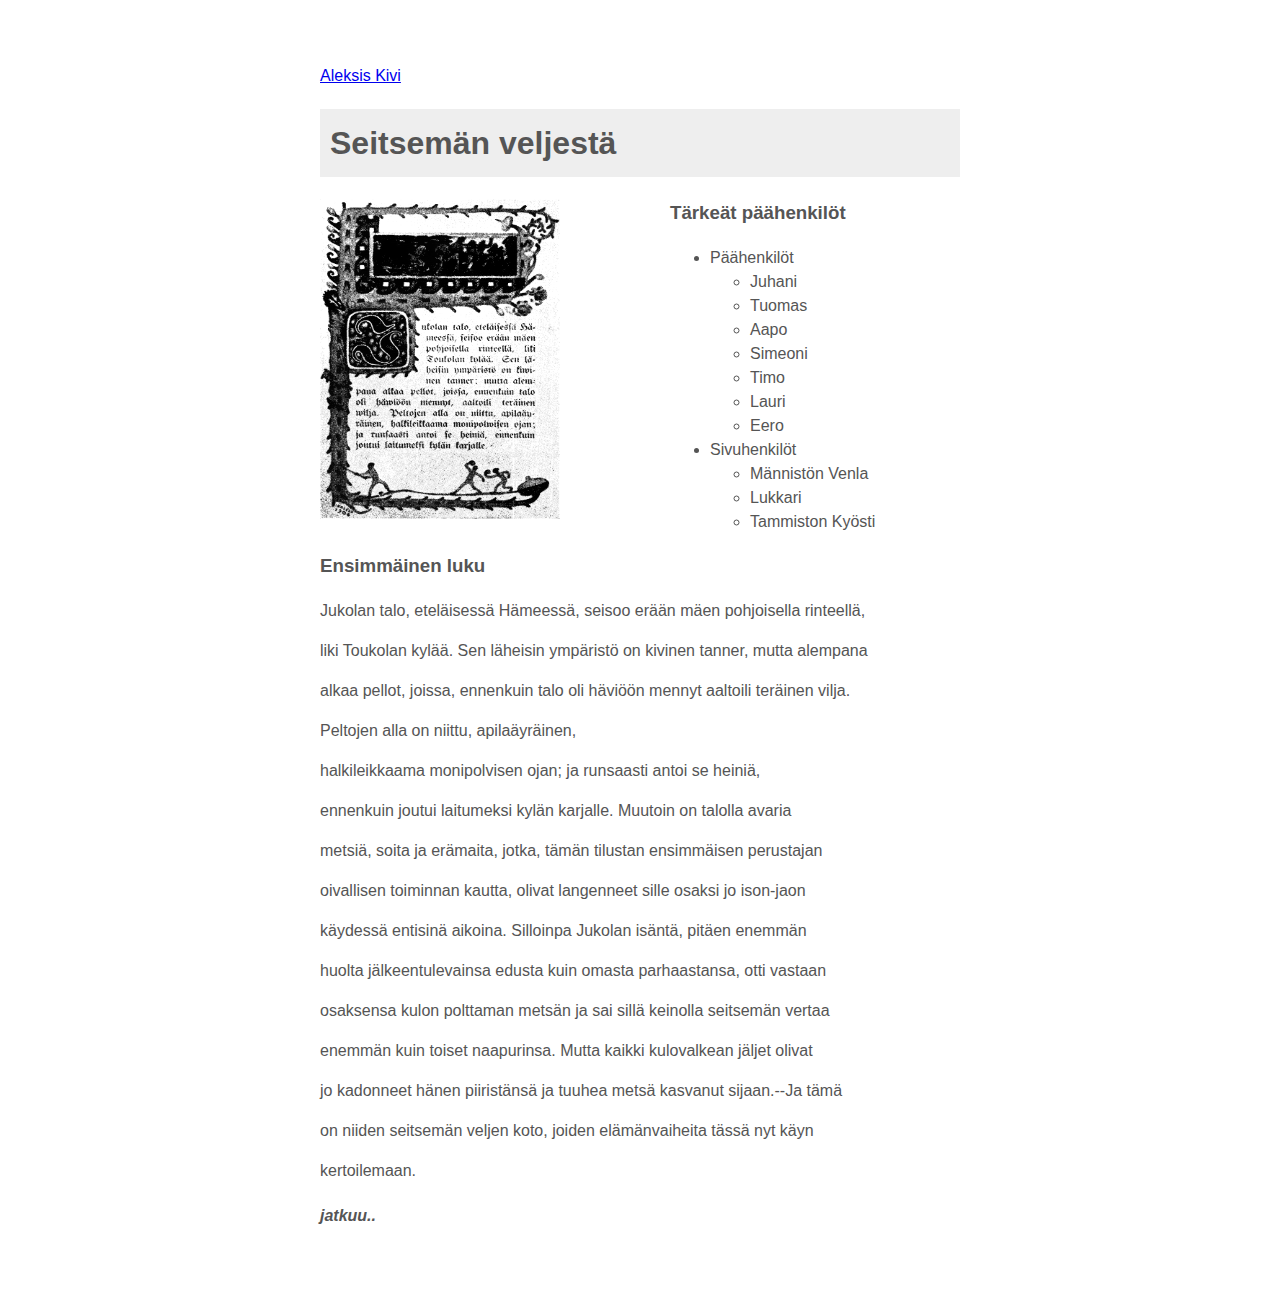
<file: index.html>
<!DOCTYPE html>
<html>

  <head>
    <meta charset="utf-8">
    <title>Lapio website</title>
    <link rel="stylesheet" href="style.css">
  </head>

  <body>
    <!--Tee tehtävät tänne-->
    <a href="kirjailija.html">Aleksis Kivi</a>
    <h1 class="otsikko" >Seitsemän veljestä</h1>
    <!--kuvassa seitsemän veljestä -kirjan ensimmäinen sivu-->
    <img class="kuva" src="./assets/Seitsemän_veljestä.png" alt="Sivun kuva" height="320" width="240" />
    <div class="container">
      <h3>Tärkeät päähenkilöt</h3>
      <ul>
        <li>Päähenkilöt</li>
        <ul>
          <li>Juhani</li>
          <li>Tuomas</li>
          <li>Aapo</li>
          <li>Simeoni</li>
          <li>Timo</li>
          <li>Lauri</li>
          <li>Eero</li>
        </ul>
        <li>Sivuhenkilöt</li>
        <ul>
          <li>Männistön Venla</li>
          <li>Lukkari</li>
          <li>Tammiston Kyösti</li>
        </ul>
      </ul>
    </div>

    <h3>Ensimmäinen luku</h3>
    <p>Jukolan talo, eteläisessä Hämeessä, seisoo erään mäen pohjoisella rinteellä,</p>
    <p>liki Toukolan kylää. Sen läheisin ympäristö on kivinen tanner, mutta alempana</p>
    <p>alkaa pellot, joissa, ennenkuin talo oli häviöön mennyt aaltoili teräinen vilja.</p>
    <p>Peltojen alla on niittu, apilaäyräinen,</p>
    <p>halkileikkaama monipolvisen ojan; ja runsaasti antoi se heiniä,</p>
    <p>ennenkuin joutui laitumeksi kylän karjalle. Muutoin on talolla avaria</p>
    <p>metsiä, soita ja erämaita, jotka, tämän tilustan ensimmäisen perustajan</p>
    <p>oivallisen toiminnan kautta, olivat langenneet sille osaksi jo ison-jaon</p>
    <p>käydessä entisinä aikoina. Silloinpa Jukolan isäntä, pitäen enemmän</p>
    <p>huolta jälkeentulevainsa edusta kuin omasta parhaastansa, otti vastaan</p>
    <p>osaksensa kulon polttaman metsän ja sai sillä keinolla seitsemän vertaa</p>
    <p>enemmän kuin toiset naapurinsa. Mutta kaikki kulovalkean jäljet olivat</p>
    <p>jo kadonneet hänen piiristänsä ja tuuhea metsä kasvanut sijaan.--Ja tämä</p>
    <p>on niiden seitsemän veljen koto, joiden elämänvaiheita tässä nyt käyn</p>
    <p>kertoilemaan.</p>

    <h4><i>jatkuu..</i></h4>
  </body>

</html>
</file>
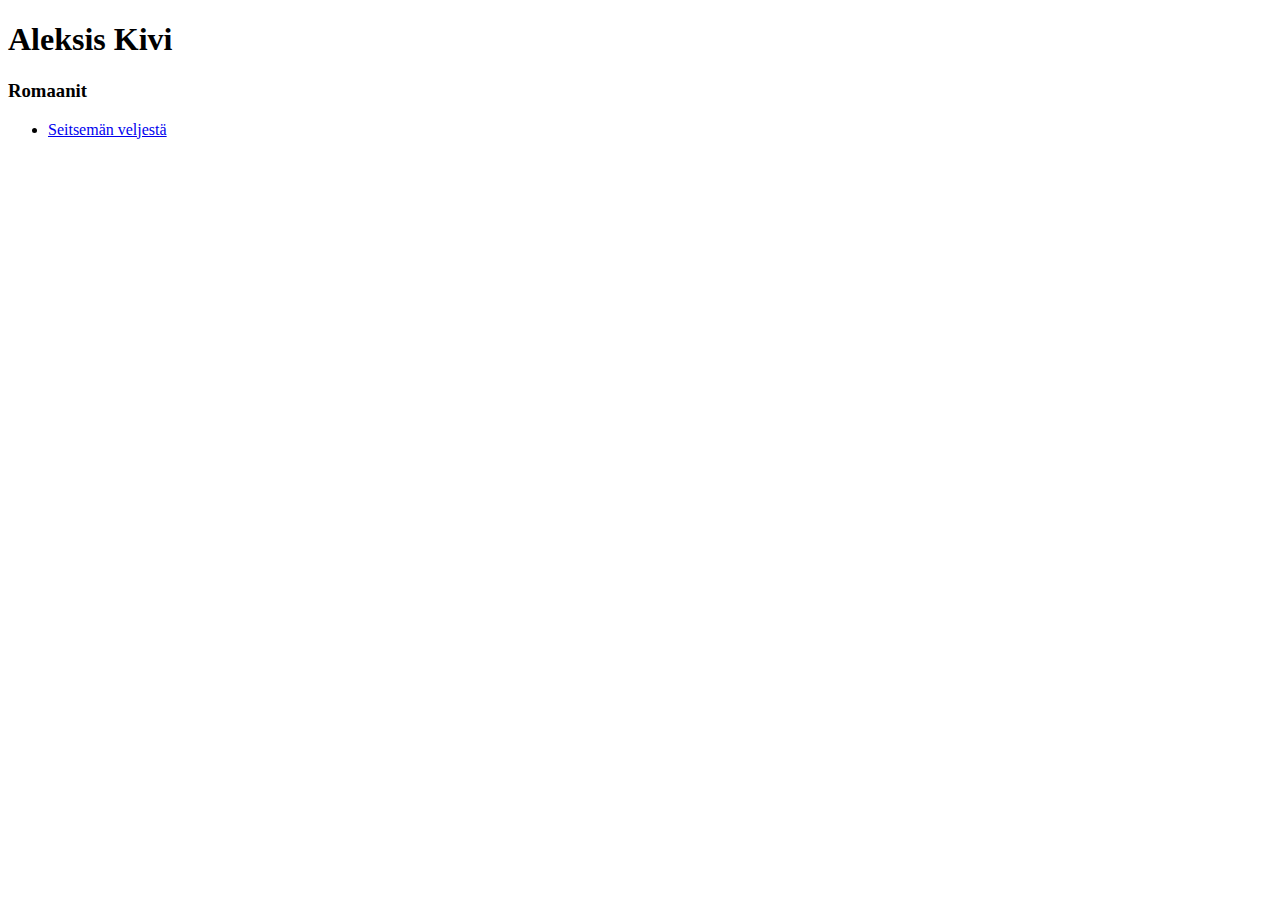
<file: kirjailija.html>
<!DOCTYPE html>
<html>

<head>
  <meta charset="utf-8">
  <title>Lapio website</title>
</head>

<body>
  <!--Tee tehtävät tänne-->
  <h1>Aleksis Kivi</h1>
  <h3>Romaanit</h3>
  <ul>
      <li><a href ="index.html">Seitsemän veljestä</a></li>
  </ul>
</body>

</html>
</file>
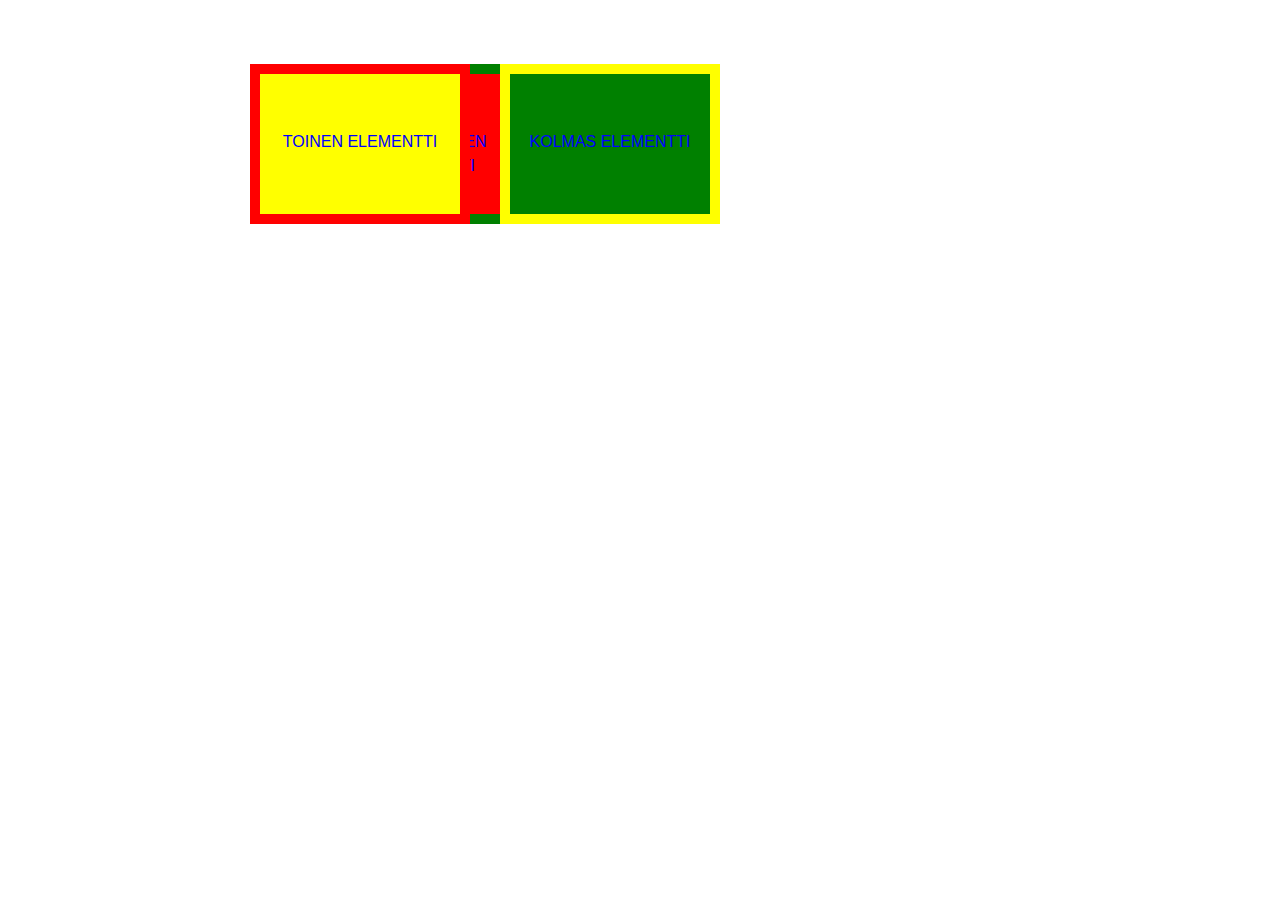
<file: position.html>
<!DOCTYPE html>
<html>

<head>
  <meta charset="utf-8">
  <title>Lapio website</title>
  <link rel="stylesheet" href=style.css>
</head>

<body>
  <!--Tee tehtävät tänne-->
  <div class="first-box-container">
    <p>Ensimmäinen elementti</p>
  </div>
  <div class="second-box-container">
    <p>Toinen elementti</p>
  </div>
  <div class="third-box-container">
    <p>Kolmas elementti</p>
  </div>
  
</body>

</html>
</file>
<file: style.css>
body {
    margin:0 auto;
    max-width: 40em;
    font-family:Arial, Helvetica, sans-serif;
    line-height: 1.5;
    padding: 4em 1em;
    color: #555;
}

.otsikko {
    color: #555;
    padding: 10px;
    background-color: #eee;
    text-align:left;
}

li {
    color: #555;
}

.container {
    position: relative;
    left: 350px;
}

.kuva {
    position: absolute;
}

.first-box-container {
    width: 200px;
    height: 100px;
    color: blue;
    text-align: center;
    text-transform: uppercase;
    font-family: Arial, Helvetica, sans-serif;
    padding-top: 40px;
    border-style: solid;
    border-width: 10px;
    border-color: green;
    position: absolute;
    background-color: red;
  }

  .second-box-container {
    width: 200px;
    height: 100px;
    color: blue;
    text-align: center;
    text-transform: uppercase;
    font-family: Arial, Helvetica, sans-serif;
    padding-top: 40px;
    border-style: solid;
    border-width: 10px;
    border-color: red;
    position: absolute;
    left: 250px;
    background-color: yellow;
  }

  .third-box-container {
    width: 200px;
    height: 100px;
    color: blue;
    text-align: center;
    text-transform: uppercase;
    font-family: Arial, Helvetica, sans-serif;
    padding-top: 40px;
    border-style: solid;
    border-width: 10px;
    border-color: yellow;
    position: absolute;
    left: 500px;
    background-color: green;
  }
</file>
